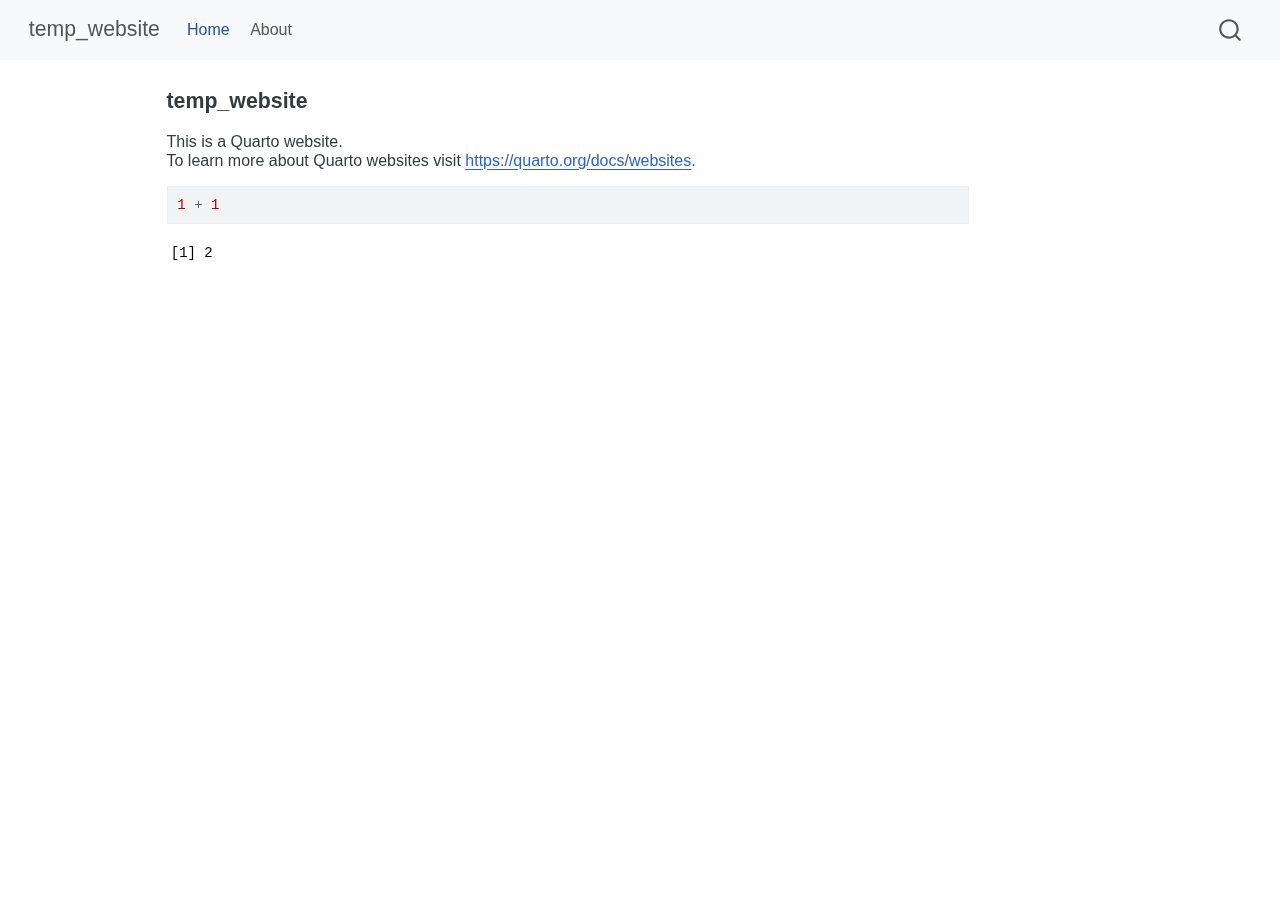
<file: docs/index.html>
<!DOCTYPE html>
<html xmlns="http://www.w3.org/1999/xhtml" lang="en" xml:lang="en"><head>

<meta charset="utf-8">
<meta name="generator" content="quarto-1.6.39">

<meta name="viewport" content="width=device-width, initial-scale=1.0, user-scalable=yes">


<title>temp_website</title>
<style>
code{white-space: pre-wrap;}
span.smallcaps{font-variant: small-caps;}
div.columns{display: flex; gap: min(4vw, 1.5em);}
div.column{flex: auto; overflow-x: auto;}
div.hanging-indent{margin-left: 1.5em; text-indent: -1.5em;}
ul.task-list{list-style: none;}
ul.task-list li input[type="checkbox"] {
  width: 0.8em;
  margin: 0 0.8em 0.2em -1em; /* quarto-specific, see https://github.com/quarto-dev/quarto-cli/issues/4556 */ 
  vertical-align: middle;
}
/* CSS for syntax highlighting */
pre > code.sourceCode { white-space: pre; position: relative; }
pre > code.sourceCode > span { line-height: 1.25; }
pre > code.sourceCode > span:empty { height: 1.2em; }
.sourceCode { overflow: visible; }
code.sourceCode > span { color: inherit; text-decoration: inherit; }
div.sourceCode { margin: 1em 0; }
pre.sourceCode { margin: 0; }
@media screen {
div.sourceCode { overflow: auto; }
}
@media print {
pre > code.sourceCode { white-space: pre-wrap; }
pre > code.sourceCode > span { display: inline-block; text-indent: -5em; padding-left: 5em; }
}
pre.numberSource code
  { counter-reset: source-line 0; }
pre.numberSource code > span
  { position: relative; left: -4em; counter-increment: source-line; }
pre.numberSource code > span > a:first-child::before
  { content: counter(source-line);
    position: relative; left: -1em; text-align: right; vertical-align: baseline;
    border: none; display: inline-block;
    -webkit-touch-callout: none; -webkit-user-select: none;
    -khtml-user-select: none; -moz-user-select: none;
    -ms-user-select: none; user-select: none;
    padding: 0 4px; width: 4em;
  }
pre.numberSource { margin-left: 3em;  padding-left: 4px; }
div.sourceCode
  {   }
@media screen {
pre > code.sourceCode > span > a:first-child::before { text-decoration: underline; }
}
</style>


<script src="site_libs/quarto-nav/quarto-nav.js"></script>
<script src="site_libs/quarto-nav/headroom.min.js"></script>
<script src="site_libs/clipboard/clipboard.min.js"></script>
<script src="site_libs/quarto-search/autocomplete.umd.js"></script>
<script src="site_libs/quarto-search/fuse.min.js"></script>
<script src="site_libs/quarto-search/quarto-search.js"></script>
<meta name="quarto:offset" content="./">
<script src="site_libs/quarto-html/quarto.js"></script>
<script src="site_libs/quarto-html/popper.min.js"></script>
<script src="site_libs/quarto-html/tippy.umd.min.js"></script>
<script src="site_libs/quarto-html/anchor.min.js"></script>
<link href="site_libs/quarto-html/tippy.css" rel="stylesheet">
<link href="site_libs/quarto-html/quarto-syntax-highlighting-e26003cea8cd680ca0c55a263523d882.css" rel="stylesheet" id="quarto-text-highlighting-styles">
<script src="site_libs/bootstrap/bootstrap.min.js"></script>
<link href="site_libs/bootstrap/bootstrap-icons.css" rel="stylesheet">
<link href="site_libs/bootstrap/bootstrap-6bd9cfa162949bde0a231f530c97869d.min.css" rel="stylesheet" append-hash="true" id="quarto-bootstrap" data-mode="light">
<script id="quarto-search-options" type="application/json">{
  "location": "navbar",
  "copy-button": false,
  "collapse-after": 3,
  "panel-placement": "end",
  "type": "overlay",
  "limit": 50,
  "keyboard-shortcut": [
    "f",
    "/",
    "s"
  ],
  "show-item-context": false,
  "language": {
    "search-no-results-text": "No results",
    "search-matching-documents-text": "matching documents",
    "search-copy-link-title": "Copy link to search",
    "search-hide-matches-text": "Hide additional matches",
    "search-more-match-text": "more match in this document",
    "search-more-matches-text": "more matches in this document",
    "search-clear-button-title": "Clear",
    "search-text-placeholder": "",
    "search-detached-cancel-button-title": "Cancel",
    "search-submit-button-title": "Submit",
    "search-label": "Search"
  }
}</script>


<link rel="stylesheet" href="styles.css">
</head>

<body class="nav-fixed">

<div id="quarto-search-results"></div>
  <header id="quarto-header" class="headroom fixed-top">
    <nav class="navbar navbar-expand-lg " data-bs-theme="dark">
      <div class="navbar-container container-fluid">
      <div class="navbar-brand-container mx-auto">
    <a class="navbar-brand" href="./index.html">
    <span class="navbar-title">temp_website</span>
    </a>
  </div>
            <div id="quarto-search" class="" title="Search"></div>
          <button class="navbar-toggler" type="button" data-bs-toggle="collapse" data-bs-target="#navbarCollapse" aria-controls="navbarCollapse" role="menu" aria-expanded="false" aria-label="Toggle navigation" onclick="if (window.quartoToggleHeadroom) { window.quartoToggleHeadroom(); }">
  <span class="navbar-toggler-icon"></span>
</button>
          <div class="collapse navbar-collapse" id="navbarCollapse">
            <ul class="navbar-nav navbar-nav-scroll me-auto">
  <li class="nav-item">
    <a class="nav-link active" href="./index.html" aria-current="page"> 
<span class="menu-text">Home</span></a>
  </li>  
  <li class="nav-item">
    <a class="nav-link" href="./about.html"> 
<span class="menu-text">About</span></a>
  </li>  
</ul>
          </div> <!-- /navcollapse -->
            <div class="quarto-navbar-tools">
</div>
      </div> <!-- /container-fluid -->
    </nav>
</header>
<!-- content -->
<div id="quarto-content" class="quarto-container page-columns page-rows-contents page-layout-article page-navbar">
<!-- sidebar -->
<!-- margin-sidebar -->
    <div id="quarto-margin-sidebar" class="sidebar margin-sidebar zindex-bottom">
        
    </div>
<!-- main -->
<main class="content" id="quarto-document-content">

<header id="title-block-header" class="quarto-title-block default">
<div class="quarto-title">
<h1 class="title">temp_website</h1>
</div>



<div class="quarto-title-meta">

    
  
    
  </div>
  


</header>


<p>This is a Quarto website.</p>
<p>To learn more about Quarto websites visit <a href="https://quarto.org/docs/websites" class="uri">https://quarto.org/docs/websites</a>.</p>
<div class="cell">
<div class="sourceCode cell-code" id="cb1"><pre class="sourceCode r code-with-copy"><code class="sourceCode r"><span id="cb1-1"><a href="#cb1-1" aria-hidden="true" tabindex="-1"></a><span class="dv">1</span> <span class="sc">+</span> <span class="dv">1</span></span></code><button title="Copy to Clipboard" class="code-copy-button"><i class="bi"></i></button></pre></div>
<div class="cell-output cell-output-stdout">
<pre><code>[1] 2</code></pre>
</div>
</div>



</main> <!-- /main -->
<script id="quarto-html-after-body" type="application/javascript">
window.document.addEventListener("DOMContentLoaded", function (event) {
  const toggleBodyColorMode = (bsSheetEl) => {
    const mode = bsSheetEl.getAttribute("data-mode");
    const bodyEl = window.document.querySelector("body");
    if (mode === "dark") {
      bodyEl.classList.add("quarto-dark");
      bodyEl.classList.remove("quarto-light");
    } else {
      bodyEl.classList.add("quarto-light");
      bodyEl.classList.remove("quarto-dark");
    }
  }
  const toggleBodyColorPrimary = () => {
    const bsSheetEl = window.document.querySelector("link#quarto-bootstrap");
    if (bsSheetEl) {
      toggleBodyColorMode(bsSheetEl);
    }
  }
  toggleBodyColorPrimary();  
  const icon = "";
  const anchorJS = new window.AnchorJS();
  anchorJS.options = {
    placement: 'right',
    icon: icon
  };
  anchorJS.add('.anchored');
  const isCodeAnnotation = (el) => {
    for (const clz of el.classList) {
      if (clz.startsWith('code-annotation-')) {                     
        return true;
      }
    }
    return false;
  }
  const onCopySuccess = function(e) {
    // button target
    const button = e.trigger;
    // don't keep focus
    button.blur();
    // flash "checked"
    button.classList.add('code-copy-button-checked');
    var currentTitle = button.getAttribute("title");
    button.setAttribute("title", "Copied!");
    let tooltip;
    if (window.bootstrap) {
      button.setAttribute("data-bs-toggle", "tooltip");
      button.setAttribute("data-bs-placement", "left");
      button.setAttribute("data-bs-title", "Copied!");
      tooltip = new bootstrap.Tooltip(button, 
        { trigger: "manual", 
          customClass: "code-copy-button-tooltip",
          offset: [0, -8]});
      tooltip.show();    
    }
    setTimeout(function() {
      if (tooltip) {
        tooltip.hide();
        button.removeAttribute("data-bs-title");
        button.removeAttribute("data-bs-toggle");
        button.removeAttribute("data-bs-placement");
      }
      button.setAttribute("title", currentTitle);
      button.classList.remove('code-copy-button-checked');
    }, 1000);
    // clear code selection
    e.clearSelection();
  }
  const getTextToCopy = function(trigger) {
      const codeEl = trigger.previousElementSibling.cloneNode(true);
      for (const childEl of codeEl.children) {
        if (isCodeAnnotation(childEl)) {
          childEl.remove();
        }
      }
      return codeEl.innerText;
  }
  const clipboard = new window.ClipboardJS('.code-copy-button:not([data-in-quarto-modal])', {
    text: getTextToCopy
  });
  clipboard.on('success', onCopySuccess);
  if (window.document.getElementById('quarto-embedded-source-code-modal')) {
    const clipboardModal = new window.ClipboardJS('.code-copy-button[data-in-quarto-modal]', {
      text: getTextToCopy,
      container: window.document.getElementById('quarto-embedded-source-code-modal')
    });
    clipboardModal.on('success', onCopySuccess);
  }
    var localhostRegex = new RegExp(/^(?:http|https):\/\/localhost\:?[0-9]*\//);
    var mailtoRegex = new RegExp(/^mailto:/);
      var filterRegex = new RegExp('/' + window.location.host + '/');
    var isInternal = (href) => {
        return filterRegex.test(href) || localhostRegex.test(href) || mailtoRegex.test(href);
    }
    // Inspect non-navigation links and adorn them if external
 	var links = window.document.querySelectorAll('a[href]:not(.nav-link):not(.navbar-brand):not(.toc-action):not(.sidebar-link):not(.sidebar-item-toggle):not(.pagination-link):not(.no-external):not([aria-hidden]):not(.dropdown-item):not(.quarto-navigation-tool):not(.about-link)');
    for (var i=0; i<links.length; i++) {
      const link = links[i];
      if (!isInternal(link.href)) {
        // undo the damage that might have been done by quarto-nav.js in the case of
        // links that we want to consider external
        if (link.dataset.originalHref !== undefined) {
          link.href = link.dataset.originalHref;
        }
      }
    }
  function tippyHover(el, contentFn, onTriggerFn, onUntriggerFn) {
    const config = {
      allowHTML: true,
      maxWidth: 500,
      delay: 100,
      arrow: false,
      appendTo: function(el) {
          return el.parentElement;
      },
      interactive: true,
      interactiveBorder: 10,
      theme: 'quarto',
      placement: 'bottom-start',
    };
    if (contentFn) {
      config.content = contentFn;
    }
    if (onTriggerFn) {
      config.onTrigger = onTriggerFn;
    }
    if (onUntriggerFn) {
      config.onUntrigger = onUntriggerFn;
    }
    window.tippy(el, config); 
  }
  const noterefs = window.document.querySelectorAll('a[role="doc-noteref"]');
  for (var i=0; i<noterefs.length; i++) {
    const ref = noterefs[i];
    tippyHover(ref, function() {
      // use id or data attribute instead here
      let href = ref.getAttribute('data-footnote-href') || ref.getAttribute('href');
      try { href = new URL(href).hash; } catch {}
      const id = href.replace(/^#\/?/, "");
      const note = window.document.getElementById(id);
      if (note) {
        return note.innerHTML;
      } else {
        return "";
      }
    });
  }
  const xrefs = window.document.querySelectorAll('a.quarto-xref');
  const processXRef = (id, note) => {
    // Strip column container classes
    const stripColumnClz = (el) => {
      el.classList.remove("page-full", "page-columns");
      if (el.children) {
        for (const child of el.children) {
          stripColumnClz(child);
        }
      }
    }
    stripColumnClz(note)
    if (id === null || id.startsWith('sec-')) {
      // Special case sections, only their first couple elements
      const container = document.createElement("div");
      if (note.children && note.children.length > 2) {
        container.appendChild(note.children[0].cloneNode(true));
        for (let i = 1; i < note.children.length; i++) {
          const child = note.children[i];
          if (child.tagName === "P" && child.innerText === "") {
            continue;
          } else {
            container.appendChild(child.cloneNode(true));
            break;
          }
        }
        if (window.Quarto?.typesetMath) {
          window.Quarto.typesetMath(container);
        }
        return container.innerHTML
      } else {
        if (window.Quarto?.typesetMath) {
          window.Quarto.typesetMath(note);
        }
        return note.innerHTML;
      }
    } else {
      // Remove any anchor links if they are present
      const anchorLink = note.querySelector('a.anchorjs-link');
      if (anchorLink) {
        anchorLink.remove();
      }
      if (window.Quarto?.typesetMath) {
        window.Quarto.typesetMath(note);
      }
      if (note.classList.contains("callout")) {
        return note.outerHTML;
      } else {
        return note.innerHTML;
      }
    }
  }
  for (var i=0; i<xrefs.length; i++) {
    const xref = xrefs[i];
    tippyHover(xref, undefined, function(instance) {
      instance.disable();
      let url = xref.getAttribute('href');
      let hash = undefined; 
      if (url.startsWith('#')) {
        hash = url;
      } else {
        try { hash = new URL(url).hash; } catch {}
      }
      if (hash) {
        const id = hash.replace(/^#\/?/, "");
        const note = window.document.getElementById(id);
        if (note !== null) {
          try {
            const html = processXRef(id, note.cloneNode(true));
            instance.setContent(html);
          } finally {
            instance.enable();
            instance.show();
          }
        } else {
          // See if we can fetch this
          fetch(url.split('#')[0])
          .then(res => res.text())
          .then(html => {
            const parser = new DOMParser();
            const htmlDoc = parser.parseFromString(html, "text/html");
            const note = htmlDoc.getElementById(id);
            if (note !== null) {
              const html = processXRef(id, note);
              instance.setContent(html);
            } 
          }).finally(() => {
            instance.enable();
            instance.show();
          });
        }
      } else {
        // See if we can fetch a full url (with no hash to target)
        // This is a special case and we should probably do some content thinning / targeting
        fetch(url)
        .then(res => res.text())
        .then(html => {
          const parser = new DOMParser();
          const htmlDoc = parser.parseFromString(html, "text/html");
          const note = htmlDoc.querySelector('main.content');
          if (note !== null) {
            // This should only happen for chapter cross references
            // (since there is no id in the URL)
            // remove the first header
            if (note.children.length > 0 && note.children[0].tagName === "HEADER") {
              note.children[0].remove();
            }
            const html = processXRef(null, note);
            instance.setContent(html);
          } 
        }).finally(() => {
          instance.enable();
          instance.show();
        });
      }
    }, function(instance) {
    });
  }
      let selectedAnnoteEl;
      const selectorForAnnotation = ( cell, annotation) => {
        let cellAttr = 'data-code-cell="' + cell + '"';
        let lineAttr = 'data-code-annotation="' +  annotation + '"';
        const selector = 'span[' + cellAttr + '][' + lineAttr + ']';
        return selector;
      }
      const selectCodeLines = (annoteEl) => {
        const doc = window.document;
        const targetCell = annoteEl.getAttribute("data-target-cell");
        const targetAnnotation = annoteEl.getAttribute("data-target-annotation");
        const annoteSpan = window.document.querySelector(selectorForAnnotation(targetCell, targetAnnotation));
        const lines = annoteSpan.getAttribute("data-code-lines").split(",");
        const lineIds = lines.map((line) => {
          return targetCell + "-" + line;
        })
        let top = null;
        let height = null;
        let parent = null;
        if (lineIds.length > 0) {
            //compute the position of the single el (top and bottom and make a div)
            const el = window.document.getElementById(lineIds[0]);
            top = el.offsetTop;
            height = el.offsetHeight;
            parent = el.parentElement.parentElement;
          if (lineIds.length > 1) {
            const lastEl = window.document.getElementById(lineIds[lineIds.length - 1]);
            const bottom = lastEl.offsetTop + lastEl.offsetHeight;
            height = bottom - top;
          }
          if (top !== null && height !== null && parent !== null) {
            // cook up a div (if necessary) and position it 
            let div = window.document.getElementById("code-annotation-line-highlight");
            if (div === null) {
              div = window.document.createElement("div");
              div.setAttribute("id", "code-annotation-line-highlight");
              div.style.position = 'absolute';
              parent.appendChild(div);
            }
            div.style.top = top - 2 + "px";
            div.style.height = height + 4 + "px";
            div.style.left = 0;
            let gutterDiv = window.document.getElementById("code-annotation-line-highlight-gutter");
            if (gutterDiv === null) {
              gutterDiv = window.document.createElement("div");
              gutterDiv.setAttribute("id", "code-annotation-line-highlight-gutter");
              gutterDiv.style.position = 'absolute';
              const codeCell = window.document.getElementById(targetCell);
              const gutter = codeCell.querySelector('.code-annotation-gutter');
              gutter.appendChild(gutterDiv);
            }
            gutterDiv.style.top = top - 2 + "px";
            gutterDiv.style.height = height + 4 + "px";
          }
          selectedAnnoteEl = annoteEl;
        }
      };
      const unselectCodeLines = () => {
        const elementsIds = ["code-annotation-line-highlight", "code-annotation-line-highlight-gutter"];
        elementsIds.forEach((elId) => {
          const div = window.document.getElementById(elId);
          if (div) {
            div.remove();
          }
        });
        selectedAnnoteEl = undefined;
      };
        // Handle positioning of the toggle
    window.addEventListener(
      "resize",
      throttle(() => {
        elRect = undefined;
        if (selectedAnnoteEl) {
          selectCodeLines(selectedAnnoteEl);
        }
      }, 10)
    );
    function throttle(fn, ms) {
    let throttle = false;
    let timer;
      return (...args) => {
        if(!throttle) { // first call gets through
            fn.apply(this, args);
            throttle = true;
        } else { // all the others get throttled
            if(timer) clearTimeout(timer); // cancel #2
            timer = setTimeout(() => {
              fn.apply(this, args);
              timer = throttle = false;
            }, ms);
        }
      };
    }
      // Attach click handler to the DT
      const annoteDls = window.document.querySelectorAll('dt[data-target-cell]');
      for (const annoteDlNode of annoteDls) {
        annoteDlNode.addEventListener('click', (event) => {
          const clickedEl = event.target;
          if (clickedEl !== selectedAnnoteEl) {
            unselectCodeLines();
            const activeEl = window.document.querySelector('dt[data-target-cell].code-annotation-active');
            if (activeEl) {
              activeEl.classList.remove('code-annotation-active');
            }
            selectCodeLines(clickedEl);
            clickedEl.classList.add('code-annotation-active');
          } else {
            // Unselect the line
            unselectCodeLines();
            clickedEl.classList.remove('code-annotation-active');
          }
        });
      }
  const findCites = (el) => {
    const parentEl = el.parentElement;
    if (parentEl) {
      const cites = parentEl.dataset.cites;
      if (cites) {
        return {
          el,
          cites: cites.split(' ')
        };
      } else {
        return findCites(el.parentElement)
      }
    } else {
      return undefined;
    }
  };
  var bibliorefs = window.document.querySelectorAll('a[role="doc-biblioref"]');
  for (var i=0; i<bibliorefs.length; i++) {
    const ref = bibliorefs[i];
    const citeInfo = findCites(ref);
    if (citeInfo) {
      tippyHover(citeInfo.el, function() {
        var popup = window.document.createElement('div');
        citeInfo.cites.forEach(function(cite) {
          var citeDiv = window.document.createElement('div');
          citeDiv.classList.add('hanging-indent');
          citeDiv.classList.add('csl-entry');
          var biblioDiv = window.document.getElementById('ref-' + cite);
          if (biblioDiv) {
            citeDiv.innerHTML = biblioDiv.innerHTML;
          }
          popup.appendChild(citeDiv);
        });
        return popup.innerHTML;
      });
    }
  }
});
</script>
</div> <!-- /content -->




</body></html>
</file>
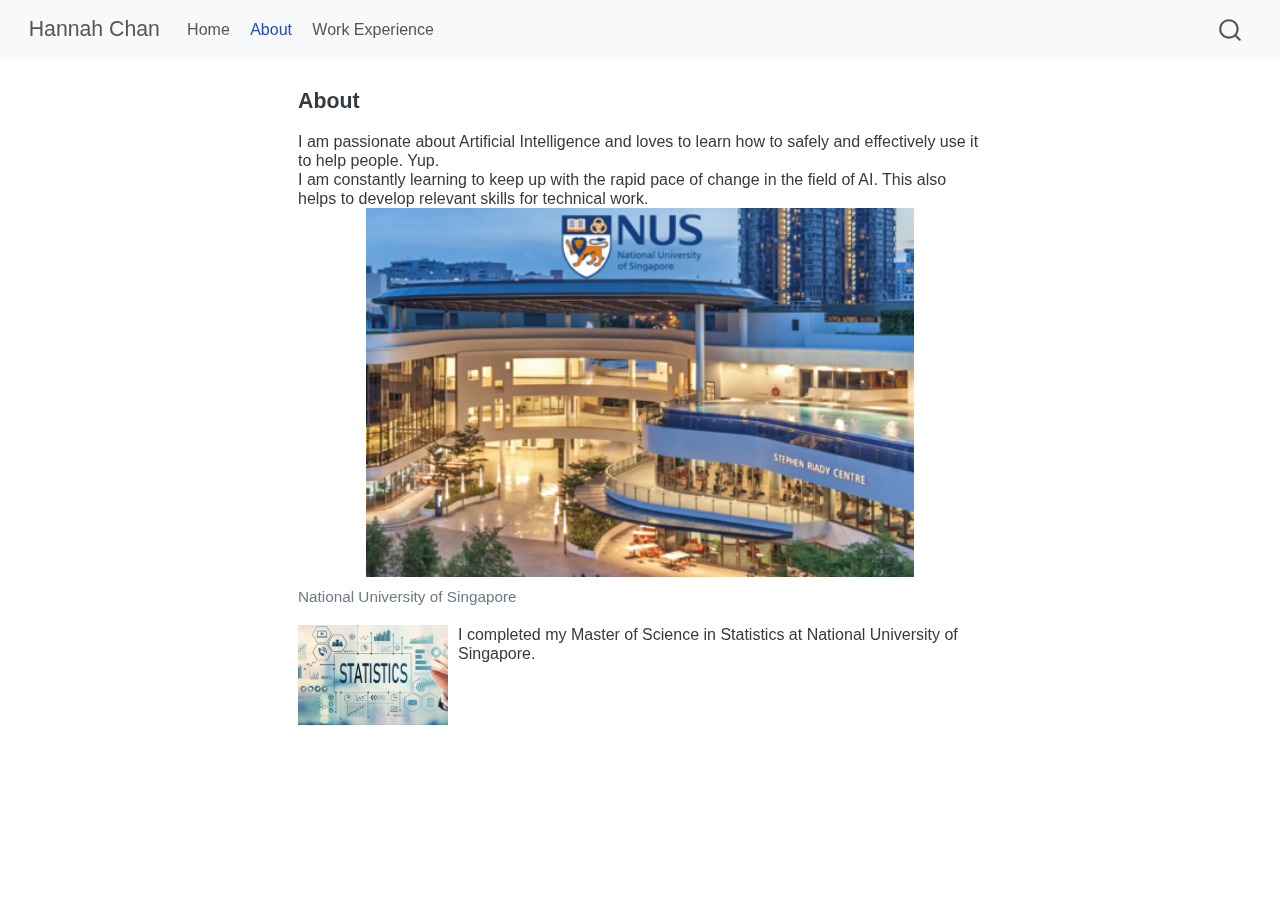
<file: docs/about.html>
<!DOCTYPE html>
<html xmlns="http://www.w3.org/1999/xhtml" lang="en" xml:lang="en"><head>

<meta charset="utf-8">
<meta name="generator" content="quarto-1.6.39">

<meta name="viewport" content="width=device-width, initial-scale=1.0, user-scalable=yes">


<title>About – Hannah Chan</title>
<style>
code{white-space: pre-wrap;}
span.smallcaps{font-variant: small-caps;}
div.columns{display: flex; gap: min(4vw, 1.5em);}
div.column{flex: auto; overflow-x: auto;}
div.hanging-indent{margin-left: 1.5em; text-indent: -1.5em;}
ul.task-list{list-style: none;}
ul.task-list li input[type="checkbox"] {
  width: 0.8em;
  margin: 0 0.8em 0.2em -1em; /* quarto-specific, see https://github.com/quarto-dev/quarto-cli/issues/4556 */ 
  vertical-align: middle;
}
</style>


<script src="site_libs/quarto-nav/quarto-nav.js"></script>
<script src="site_libs/quarto-nav/headroom.min.js"></script>
<script src="site_libs/clipboard/clipboard.min.js"></script>
<script src="site_libs/quarto-search/autocomplete.umd.js"></script>
<script src="site_libs/quarto-search/fuse.min.js"></script>
<script src="site_libs/quarto-search/quarto-search.js"></script>
<meta name="quarto:offset" content="./">
<link href="./favicon.png" rel="icon" type="image/png">
<script src="site_libs/quarto-html/quarto.js"></script>
<script src="site_libs/quarto-html/popper.min.js"></script>
<script src="site_libs/quarto-html/tippy.umd.min.js"></script>
<script src="site_libs/quarto-html/anchor.min.js"></script>
<link href="site_libs/quarto-html/tippy.css" rel="stylesheet">
<link href="site_libs/quarto-html/quarto-syntax-highlighting-e26003cea8cd680ca0c55a263523d882.css" rel="stylesheet" id="quarto-text-highlighting-styles">
<script src="site_libs/bootstrap/bootstrap.min.js"></script>
<link href="site_libs/bootstrap/bootstrap-icons.css" rel="stylesheet">
<link href="site_libs/bootstrap/bootstrap-6bd9cfa162949bde0a231f530c97869d.min.css" rel="stylesheet" append-hash="true" id="quarto-bootstrap" data-mode="light">
<script id="quarto-search-options" type="application/json">{
  "location": "navbar",
  "copy-button": false,
  "collapse-after": 3,
  "panel-placement": "end",
  "type": "overlay",
  "limit": 50,
  "keyboard-shortcut": [
    "f",
    "/",
    "s"
  ],
  "show-item-context": false,
  "language": {
    "search-no-results-text": "No results",
    "search-matching-documents-text": "matching documents",
    "search-copy-link-title": "Copy link to search",
    "search-hide-matches-text": "Hide additional matches",
    "search-more-match-text": "more match in this document",
    "search-more-matches-text": "more matches in this document",
    "search-clear-button-title": "Clear",
    "search-text-placeholder": "",
    "search-detached-cancel-button-title": "Cancel",
    "search-submit-button-title": "Submit",
    "search-label": "Search"
  }
}</script>


<link rel="stylesheet" href="styles.css">
</head>

<body class="floating nav-fixed">

<div id="quarto-search-results"></div>
  <header id="quarto-header" class="headroom fixed-top">
    <nav class="navbar navbar-expand-lg " data-bs-theme="dark">
      <div class="navbar-container container-fluid">
      <div class="navbar-brand-container mx-auto">
    <a class="navbar-brand" href="./index.html">
    <span class="navbar-title">Hannah Chan</span>
    </a>
  </div>
            <div id="quarto-search" class="" title="Search"></div>
          <button class="navbar-toggler" type="button" data-bs-toggle="collapse" data-bs-target="#navbarCollapse" aria-controls="navbarCollapse" role="menu" aria-expanded="false" aria-label="Toggle navigation" onclick="if (window.quartoToggleHeadroom) { window.quartoToggleHeadroom(); }">
  <span class="navbar-toggler-icon"></span>
</button>
          <div class="collapse navbar-collapse" id="navbarCollapse">
            <ul class="navbar-nav navbar-nav-scroll me-auto">
  <li class="nav-item">
    <a class="nav-link" href="./index.html"> 
<span class="menu-text">Home</span></a>
  </li>  
  <li class="nav-item">
    <a class="nav-link active" href="./about.html" aria-current="page"> 
<span class="menu-text">About</span></a>
  </li>  
  <li class="nav-item">
    <a class="nav-link" href="./work.html"> 
<span class="menu-text">Work Experience</span></a>
  </li>  
</ul>
          </div> <!-- /navcollapse -->
            <div class="quarto-navbar-tools">
</div>
      </div> <!-- /container-fluid -->
    </nav>
</header>
<!-- content -->
<div id="quarto-content" class="quarto-container page-columns page-rows-contents page-layout-article page-navbar">
<!-- sidebar -->
  <nav id="quarto-sidebar" class="sidebar collapse collapse-horizontal quarto-sidebar-collapse-item sidebar-navigation floating overflow-auto">
    
</nav>
<div id="quarto-sidebar-glass" class="quarto-sidebar-collapse-item" data-bs-toggle="collapse" data-bs-target=".quarto-sidebar-collapse-item"></div>
<!-- margin-sidebar -->
    <div id="quarto-margin-sidebar" class="sidebar margin-sidebar zindex-bottom">
    </div>
<!-- main -->
<main class="content" id="quarto-document-content">

<header id="title-block-header" class="quarto-title-block default">
<div class="quarto-title">
<h1 class="title">About</h1>
</div>



<div class="quarto-title-meta">

    
  
    
  </div>
  


</header>


<p>I am passionate about Artificial Intelligence and loves to learn how to safely and effectively use it to help people. Yup.</p>
<p>I am constantly learning to keep up with the rapid pace of change in the field of AI. This also helps to develop relevant skills for technical work.</p>
<div class="quarto-figure quarto-figure-center">
<figure class="figure">
<p><img src="./images/nus_pic.png" class="img-fluid figure-img" style="width:80.0%"></p>
<figcaption>National University of Singapore</figcaption>
</figure>
</div>
<div style="float:left; position: relative; top: 0px">
<p><img src="./images/statistics_img.png" style="margin-right: 10px; align: left" height="100"></p>
</div>
<p>I completed my Master of Science in Statistics at National University of Singapore.</p>



</main> <!-- /main -->
<script id="quarto-html-after-body" type="application/javascript">
window.document.addEventListener("DOMContentLoaded", function (event) {
  const toggleBodyColorMode = (bsSheetEl) => {
    const mode = bsSheetEl.getAttribute("data-mode");
    const bodyEl = window.document.querySelector("body");
    if (mode === "dark") {
      bodyEl.classList.add("quarto-dark");
      bodyEl.classList.remove("quarto-light");
    } else {
      bodyEl.classList.add("quarto-light");
      bodyEl.classList.remove("quarto-dark");
    }
  }
  const toggleBodyColorPrimary = () => {
    const bsSheetEl = window.document.querySelector("link#quarto-bootstrap");
    if (bsSheetEl) {
      toggleBodyColorMode(bsSheetEl);
    }
  }
  toggleBodyColorPrimary();  
  const icon = "";
  const anchorJS = new window.AnchorJS();
  anchorJS.options = {
    placement: 'right',
    icon: icon
  };
  anchorJS.add('.anchored');
  const isCodeAnnotation = (el) => {
    for (const clz of el.classList) {
      if (clz.startsWith('code-annotation-')) {                     
        return true;
      }
    }
    return false;
  }
  const onCopySuccess = function(e) {
    // button target
    const button = e.trigger;
    // don't keep focus
    button.blur();
    // flash "checked"
    button.classList.add('code-copy-button-checked');
    var currentTitle = button.getAttribute("title");
    button.setAttribute("title", "Copied!");
    let tooltip;
    if (window.bootstrap) {
      button.setAttribute("data-bs-toggle", "tooltip");
      button.setAttribute("data-bs-placement", "left");
      button.setAttribute("data-bs-title", "Copied!");
      tooltip = new bootstrap.Tooltip(button, 
        { trigger: "manual", 
          customClass: "code-copy-button-tooltip",
          offset: [0, -8]});
      tooltip.show();    
    }
    setTimeout(function() {
      if (tooltip) {
        tooltip.hide();
        button.removeAttribute("data-bs-title");
        button.removeAttribute("data-bs-toggle");
        button.removeAttribute("data-bs-placement");
      }
      button.setAttribute("title", currentTitle);
      button.classList.remove('code-copy-button-checked');
    }, 1000);
    // clear code selection
    e.clearSelection();
  }
  const getTextToCopy = function(trigger) {
      const codeEl = trigger.previousElementSibling.cloneNode(true);
      for (const childEl of codeEl.children) {
        if (isCodeAnnotation(childEl)) {
          childEl.remove();
        }
      }
      return codeEl.innerText;
  }
  const clipboard = new window.ClipboardJS('.code-copy-button:not([data-in-quarto-modal])', {
    text: getTextToCopy
  });
  clipboard.on('success', onCopySuccess);
  if (window.document.getElementById('quarto-embedded-source-code-modal')) {
    const clipboardModal = new window.ClipboardJS('.code-copy-button[data-in-quarto-modal]', {
      text: getTextToCopy,
      container: window.document.getElementById('quarto-embedded-source-code-modal')
    });
    clipboardModal.on('success', onCopySuccess);
  }
    var localhostRegex = new RegExp(/^(?:http|https):\/\/localhost\:?[0-9]*\//);
    var mailtoRegex = new RegExp(/^mailto:/);
      var filterRegex = new RegExp('/' + window.location.host + '/');
    var isInternal = (href) => {
        return filterRegex.test(href) || localhostRegex.test(href) || mailtoRegex.test(href);
    }
    // Inspect non-navigation links and adorn them if external
 	var links = window.document.querySelectorAll('a[href]:not(.nav-link):not(.navbar-brand):not(.toc-action):not(.sidebar-link):not(.sidebar-item-toggle):not(.pagination-link):not(.no-external):not([aria-hidden]):not(.dropdown-item):not(.quarto-navigation-tool):not(.about-link)');
    for (var i=0; i<links.length; i++) {
      const link = links[i];
      if (!isInternal(link.href)) {
        // undo the damage that might have been done by quarto-nav.js in the case of
        // links that we want to consider external
        if (link.dataset.originalHref !== undefined) {
          link.href = link.dataset.originalHref;
        }
      }
    }
  function tippyHover(el, contentFn, onTriggerFn, onUntriggerFn) {
    const config = {
      allowHTML: true,
      maxWidth: 500,
      delay: 100,
      arrow: false,
      appendTo: function(el) {
          return el.parentElement;
      },
      interactive: true,
      interactiveBorder: 10,
      theme: 'quarto',
      placement: 'bottom-start',
    };
    if (contentFn) {
      config.content = contentFn;
    }
    if (onTriggerFn) {
      config.onTrigger = onTriggerFn;
    }
    if (onUntriggerFn) {
      config.onUntrigger = onUntriggerFn;
    }
    window.tippy(el, config); 
  }
  const noterefs = window.document.querySelectorAll('a[role="doc-noteref"]');
  for (var i=0; i<noterefs.length; i++) {
    const ref = noterefs[i];
    tippyHover(ref, function() {
      // use id or data attribute instead here
      let href = ref.getAttribute('data-footnote-href') || ref.getAttribute('href');
      try { href = new URL(href).hash; } catch {}
      const id = href.replace(/^#\/?/, "");
      const note = window.document.getElementById(id);
      if (note) {
        return note.innerHTML;
      } else {
        return "";
      }
    });
  }
  const xrefs = window.document.querySelectorAll('a.quarto-xref');
  const processXRef = (id, note) => {
    // Strip column container classes
    const stripColumnClz = (el) => {
      el.classList.remove("page-full", "page-columns");
      if (el.children) {
        for (const child of el.children) {
          stripColumnClz(child);
        }
      }
    }
    stripColumnClz(note)
    if (id === null || id.startsWith('sec-')) {
      // Special case sections, only their first couple elements
      const container = document.createElement("div");
      if (note.children && note.children.length > 2) {
        container.appendChild(note.children[0].cloneNode(true));
        for (let i = 1; i < note.children.length; i++) {
          const child = note.children[i];
          if (child.tagName === "P" && child.innerText === "") {
            continue;
          } else {
            container.appendChild(child.cloneNode(true));
            break;
          }
        }
        if (window.Quarto?.typesetMath) {
          window.Quarto.typesetMath(container);
        }
        return container.innerHTML
      } else {
        if (window.Quarto?.typesetMath) {
          window.Quarto.typesetMath(note);
        }
        return note.innerHTML;
      }
    } else {
      // Remove any anchor links if they are present
      const anchorLink = note.querySelector('a.anchorjs-link');
      if (anchorLink) {
        anchorLink.remove();
      }
      if (window.Quarto?.typesetMath) {
        window.Quarto.typesetMath(note);
      }
      if (note.classList.contains("callout")) {
        return note.outerHTML;
      } else {
        return note.innerHTML;
      }
    }
  }
  for (var i=0; i<xrefs.length; i++) {
    const xref = xrefs[i];
    tippyHover(xref, undefined, function(instance) {
      instance.disable();
      let url = xref.getAttribute('href');
      let hash = undefined; 
      if (url.startsWith('#')) {
        hash = url;
      } else {
        try { hash = new URL(url).hash; } catch {}
      }
      if (hash) {
        const id = hash.replace(/^#\/?/, "");
        const note = window.document.getElementById(id);
        if (note !== null) {
          try {
            const html = processXRef(id, note.cloneNode(true));
            instance.setContent(html);
          } finally {
            instance.enable();
            instance.show();
          }
        } else {
          // See if we can fetch this
          fetch(url.split('#')[0])
          .then(res => res.text())
          .then(html => {
            const parser = new DOMParser();
            const htmlDoc = parser.parseFromString(html, "text/html");
            const note = htmlDoc.getElementById(id);
            if (note !== null) {
              const html = processXRef(id, note);
              instance.setContent(html);
            } 
          }).finally(() => {
            instance.enable();
            instance.show();
          });
        }
      } else {
        // See if we can fetch a full url (with no hash to target)
        // This is a special case and we should probably do some content thinning / targeting
        fetch(url)
        .then(res => res.text())
        .then(html => {
          const parser = new DOMParser();
          const htmlDoc = parser.parseFromString(html, "text/html");
          const note = htmlDoc.querySelector('main.content');
          if (note !== null) {
            // This should only happen for chapter cross references
            // (since there is no id in the URL)
            // remove the first header
            if (note.children.length > 0 && note.children[0].tagName === "HEADER") {
              note.children[0].remove();
            }
            const html = processXRef(null, note);
            instance.setContent(html);
          } 
        }).finally(() => {
          instance.enable();
          instance.show();
        });
      }
    }, function(instance) {
    });
  }
      let selectedAnnoteEl;
      const selectorForAnnotation = ( cell, annotation) => {
        let cellAttr = 'data-code-cell="' + cell + '"';
        let lineAttr = 'data-code-annotation="' +  annotation + '"';
        const selector = 'span[' + cellAttr + '][' + lineAttr + ']';
        return selector;
      }
      const selectCodeLines = (annoteEl) => {
        const doc = window.document;
        const targetCell = annoteEl.getAttribute("data-target-cell");
        const targetAnnotation = annoteEl.getAttribute("data-target-annotation");
        const annoteSpan = window.document.querySelector(selectorForAnnotation(targetCell, targetAnnotation));
        const lines = annoteSpan.getAttribute("data-code-lines").split(",");
        const lineIds = lines.map((line) => {
          return targetCell + "-" + line;
        })
        let top = null;
        let height = null;
        let parent = null;
        if (lineIds.length > 0) {
            //compute the position of the single el (top and bottom and make a div)
            const el = window.document.getElementById(lineIds[0]);
            top = el.offsetTop;
            height = el.offsetHeight;
            parent = el.parentElement.parentElement;
          if (lineIds.length > 1) {
            const lastEl = window.document.getElementById(lineIds[lineIds.length - 1]);
            const bottom = lastEl.offsetTop + lastEl.offsetHeight;
            height = bottom - top;
          }
          if (top !== null && height !== null && parent !== null) {
            // cook up a div (if necessary) and position it 
            let div = window.document.getElementById("code-annotation-line-highlight");
            if (div === null) {
              div = window.document.createElement("div");
              div.setAttribute("id", "code-annotation-line-highlight");
              div.style.position = 'absolute';
              parent.appendChild(div);
            }
            div.style.top = top - 2 + "px";
            div.style.height = height + 4 + "px";
            div.style.left = 0;
            let gutterDiv = window.document.getElementById("code-annotation-line-highlight-gutter");
            if (gutterDiv === null) {
              gutterDiv = window.document.createElement("div");
              gutterDiv.setAttribute("id", "code-annotation-line-highlight-gutter");
              gutterDiv.style.position = 'absolute';
              const codeCell = window.document.getElementById(targetCell);
              const gutter = codeCell.querySelector('.code-annotation-gutter');
              gutter.appendChild(gutterDiv);
            }
            gutterDiv.style.top = top - 2 + "px";
            gutterDiv.style.height = height + 4 + "px";
          }
          selectedAnnoteEl = annoteEl;
        }
      };
      const unselectCodeLines = () => {
        const elementsIds = ["code-annotation-line-highlight", "code-annotation-line-highlight-gutter"];
        elementsIds.forEach((elId) => {
          const div = window.document.getElementById(elId);
          if (div) {
            div.remove();
          }
        });
        selectedAnnoteEl = undefined;
      };
        // Handle positioning of the toggle
    window.addEventListener(
      "resize",
      throttle(() => {
        elRect = undefined;
        if (selectedAnnoteEl) {
          selectCodeLines(selectedAnnoteEl);
        }
      }, 10)
    );
    function throttle(fn, ms) {
    let throttle = false;
    let timer;
      return (...args) => {
        if(!throttle) { // first call gets through
            fn.apply(this, args);
            throttle = true;
        } else { // all the others get throttled
            if(timer) clearTimeout(timer); // cancel #2
            timer = setTimeout(() => {
              fn.apply(this, args);
              timer = throttle = false;
            }, ms);
        }
      };
    }
      // Attach click handler to the DT
      const annoteDls = window.document.querySelectorAll('dt[data-target-cell]');
      for (const annoteDlNode of annoteDls) {
        annoteDlNode.addEventListener('click', (event) => {
          const clickedEl = event.target;
          if (clickedEl !== selectedAnnoteEl) {
            unselectCodeLines();
            const activeEl = window.document.querySelector('dt[data-target-cell].code-annotation-active');
            if (activeEl) {
              activeEl.classList.remove('code-annotation-active');
            }
            selectCodeLines(clickedEl);
            clickedEl.classList.add('code-annotation-active');
          } else {
            // Unselect the line
            unselectCodeLines();
            clickedEl.classList.remove('code-annotation-active');
          }
        });
      }
  const findCites = (el) => {
    const parentEl = el.parentElement;
    if (parentEl) {
      const cites = parentEl.dataset.cites;
      if (cites) {
        return {
          el,
          cites: cites.split(' ')
        };
      } else {
        return findCites(el.parentElement)
      }
    } else {
      return undefined;
    }
  };
  var bibliorefs = window.document.querySelectorAll('a[role="doc-biblioref"]');
  for (var i=0; i<bibliorefs.length; i++) {
    const ref = bibliorefs[i];
    const citeInfo = findCites(ref);
    if (citeInfo) {
      tippyHover(citeInfo.el, function() {
        var popup = window.document.createElement('div');
        citeInfo.cites.forEach(function(cite) {
          var citeDiv = window.document.createElement('div');
          citeDiv.classList.add('hanging-indent');
          citeDiv.classList.add('csl-entry');
          var biblioDiv = window.document.getElementById('ref-' + cite);
          if (biblioDiv) {
            citeDiv.innerHTML = biblioDiv.innerHTML;
          }
          popup.appendChild(citeDiv);
        });
        return popup.innerHTML;
      });
    }
  }
});
</script>
</div> <!-- /content -->




</body></html>
</file>
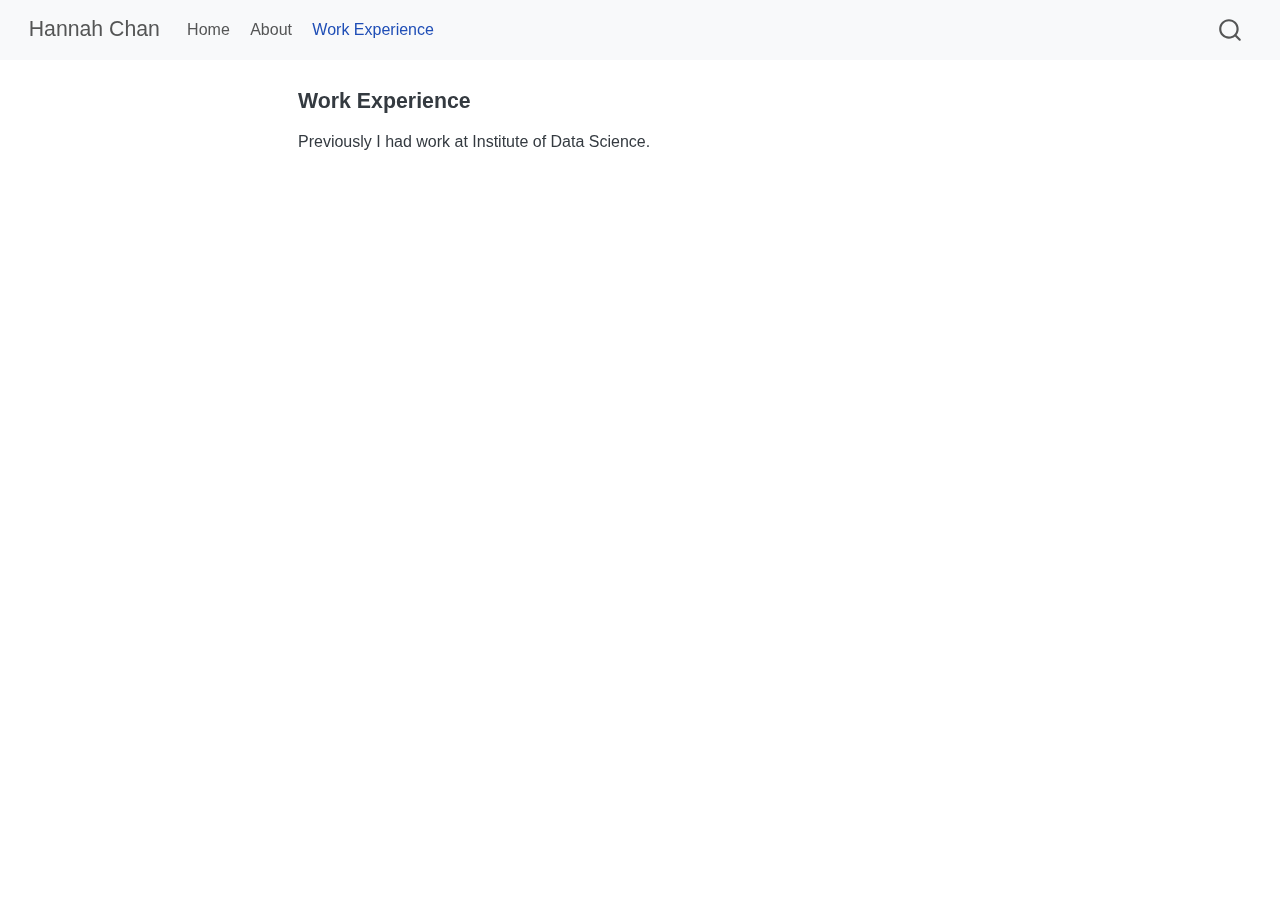
<file: docs/work.html>
<!DOCTYPE html>
<html xmlns="http://www.w3.org/1999/xhtml" lang="en" xml:lang="en"><head>

<meta charset="utf-8">
<meta name="generator" content="quarto-1.6.39">

<meta name="viewport" content="width=device-width, initial-scale=1.0, user-scalable=yes">


<title>Work Experience – Hannah Chan</title>
<style>
code{white-space: pre-wrap;}
span.smallcaps{font-variant: small-caps;}
div.columns{display: flex; gap: min(4vw, 1.5em);}
div.column{flex: auto; overflow-x: auto;}
div.hanging-indent{margin-left: 1.5em; text-indent: -1.5em;}
ul.task-list{list-style: none;}
ul.task-list li input[type="checkbox"] {
  width: 0.8em;
  margin: 0 0.8em 0.2em -1em; /* quarto-specific, see https://github.com/quarto-dev/quarto-cli/issues/4556 */ 
  vertical-align: middle;
}
</style>


<script src="site_libs/quarto-nav/quarto-nav.js"></script>
<script src="site_libs/quarto-nav/headroom.min.js"></script>
<script src="site_libs/clipboard/clipboard.min.js"></script>
<script src="site_libs/quarto-search/autocomplete.umd.js"></script>
<script src="site_libs/quarto-search/fuse.min.js"></script>
<script src="site_libs/quarto-search/quarto-search.js"></script>
<meta name="quarto:offset" content="./">
<link href="./favicon.png" rel="icon" type="image/png">
<script src="site_libs/quarto-html/quarto.js"></script>
<script src="site_libs/quarto-html/popper.min.js"></script>
<script src="site_libs/quarto-html/tippy.umd.min.js"></script>
<script src="site_libs/quarto-html/anchor.min.js"></script>
<link href="site_libs/quarto-html/tippy.css" rel="stylesheet">
<link href="site_libs/quarto-html/quarto-syntax-highlighting-e26003cea8cd680ca0c55a263523d882.css" rel="stylesheet" id="quarto-text-highlighting-styles">
<script src="site_libs/bootstrap/bootstrap.min.js"></script>
<link href="site_libs/bootstrap/bootstrap-icons.css" rel="stylesheet">
<link href="site_libs/bootstrap/bootstrap-6bd9cfa162949bde0a231f530c97869d.min.css" rel="stylesheet" append-hash="true" id="quarto-bootstrap" data-mode="light">
<script id="quarto-search-options" type="application/json">{
  "location": "navbar",
  "copy-button": false,
  "collapse-after": 3,
  "panel-placement": "end",
  "type": "overlay",
  "limit": 50,
  "keyboard-shortcut": [
    "f",
    "/",
    "s"
  ],
  "show-item-context": false,
  "language": {
    "search-no-results-text": "No results",
    "search-matching-documents-text": "matching documents",
    "search-copy-link-title": "Copy link to search",
    "search-hide-matches-text": "Hide additional matches",
    "search-more-match-text": "more match in this document",
    "search-more-matches-text": "more matches in this document",
    "search-clear-button-title": "Clear",
    "search-text-placeholder": "",
    "search-detached-cancel-button-title": "Cancel",
    "search-submit-button-title": "Submit",
    "search-label": "Search"
  }
}</script>


<link rel="stylesheet" href="styles.css">
</head>

<body class="floating nav-fixed">

<div id="quarto-search-results"></div>
  <header id="quarto-header" class="headroom fixed-top">
    <nav class="navbar navbar-expand-lg " data-bs-theme="dark">
      <div class="navbar-container container-fluid">
      <div class="navbar-brand-container mx-auto">
    <a class="navbar-brand" href="./index.html">
    <span class="navbar-title">Hannah Chan</span>
    </a>
  </div>
            <div id="quarto-search" class="" title="Search"></div>
          <button class="navbar-toggler" type="button" data-bs-toggle="collapse" data-bs-target="#navbarCollapse" aria-controls="navbarCollapse" role="menu" aria-expanded="false" aria-label="Toggle navigation" onclick="if (window.quartoToggleHeadroom) { window.quartoToggleHeadroom(); }">
  <span class="navbar-toggler-icon"></span>
</button>
          <div class="collapse navbar-collapse" id="navbarCollapse">
            <ul class="navbar-nav navbar-nav-scroll me-auto">
  <li class="nav-item">
    <a class="nav-link" href="./index.html"> 
<span class="menu-text">Home</span></a>
  </li>  
  <li class="nav-item">
    <a class="nav-link" href="./about.html"> 
<span class="menu-text">About</span></a>
  </li>  
  <li class="nav-item">
    <a class="nav-link active" href="./work.html" aria-current="page"> 
<span class="menu-text">Work Experience</span></a>
  </li>  
</ul>
          </div> <!-- /navcollapse -->
            <div class="quarto-navbar-tools">
</div>
      </div> <!-- /container-fluid -->
    </nav>
</header>
<!-- content -->
<div id="quarto-content" class="quarto-container page-columns page-rows-contents page-layout-article page-navbar">
<!-- sidebar -->
  <nav id="quarto-sidebar" class="sidebar collapse collapse-horizontal quarto-sidebar-collapse-item sidebar-navigation floating overflow-auto">
    
</nav>
<div id="quarto-sidebar-glass" class="quarto-sidebar-collapse-item" data-bs-toggle="collapse" data-bs-target=".quarto-sidebar-collapse-item"></div>
<!-- margin-sidebar -->
    <div id="quarto-margin-sidebar" class="sidebar margin-sidebar zindex-bottom">
    </div>
<!-- main -->
<main class="content" id="quarto-document-content">

<header id="title-block-header" class="quarto-title-block default">
<div class="quarto-title">
<h1 class="title">Work Experience</h1>
</div>



<div class="quarto-title-meta">

    
  
    
  </div>
  


</header>


<p>Previously I had work at Institute of Data Science.</p>
<div class="quarto-video"><iframe data-external="1" src="https://www.youtube.com/embed/L21ziOPrv-E" width="600" height="400" title="" frameborder="0" allow="accelerometer; autoplay; clipboard-write; encrypted-media; gyroscope; picture-in-picture" allowfullscreen=""></iframe></div>



</main> <!-- /main -->
<script id="quarto-html-after-body" type="application/javascript">
window.document.addEventListener("DOMContentLoaded", function (event) {
  const toggleBodyColorMode = (bsSheetEl) => {
    const mode = bsSheetEl.getAttribute("data-mode");
    const bodyEl = window.document.querySelector("body");
    if (mode === "dark") {
      bodyEl.classList.add("quarto-dark");
      bodyEl.classList.remove("quarto-light");
    } else {
      bodyEl.classList.add("quarto-light");
      bodyEl.classList.remove("quarto-dark");
    }
  }
  const toggleBodyColorPrimary = () => {
    const bsSheetEl = window.document.querySelector("link#quarto-bootstrap");
    if (bsSheetEl) {
      toggleBodyColorMode(bsSheetEl);
    }
  }
  toggleBodyColorPrimary();  
  const icon = "";
  const anchorJS = new window.AnchorJS();
  anchorJS.options = {
    placement: 'right',
    icon: icon
  };
  anchorJS.add('.anchored');
  const isCodeAnnotation = (el) => {
    for (const clz of el.classList) {
      if (clz.startsWith('code-annotation-')) {                     
        return true;
      }
    }
    return false;
  }
  const onCopySuccess = function(e) {
    // button target
    const button = e.trigger;
    // don't keep focus
    button.blur();
    // flash "checked"
    button.classList.add('code-copy-button-checked');
    var currentTitle = button.getAttribute("title");
    button.setAttribute("title", "Copied!");
    let tooltip;
    if (window.bootstrap) {
      button.setAttribute("data-bs-toggle", "tooltip");
      button.setAttribute("data-bs-placement", "left");
      button.setAttribute("data-bs-title", "Copied!");
      tooltip = new bootstrap.Tooltip(button, 
        { trigger: "manual", 
          customClass: "code-copy-button-tooltip",
          offset: [0, -8]});
      tooltip.show();    
    }
    setTimeout(function() {
      if (tooltip) {
        tooltip.hide();
        button.removeAttribute("data-bs-title");
        button.removeAttribute("data-bs-toggle");
        button.removeAttribute("data-bs-placement");
      }
      button.setAttribute("title", currentTitle);
      button.classList.remove('code-copy-button-checked');
    }, 1000);
    // clear code selection
    e.clearSelection();
  }
  const getTextToCopy = function(trigger) {
      const codeEl = trigger.previousElementSibling.cloneNode(true);
      for (const childEl of codeEl.children) {
        if (isCodeAnnotation(childEl)) {
          childEl.remove();
        }
      }
      return codeEl.innerText;
  }
  const clipboard = new window.ClipboardJS('.code-copy-button:not([data-in-quarto-modal])', {
    text: getTextToCopy
  });
  clipboard.on('success', onCopySuccess);
  if (window.document.getElementById('quarto-embedded-source-code-modal')) {
    const clipboardModal = new window.ClipboardJS('.code-copy-button[data-in-quarto-modal]', {
      text: getTextToCopy,
      container: window.document.getElementById('quarto-embedded-source-code-modal')
    });
    clipboardModal.on('success', onCopySuccess);
  }
    var localhostRegex = new RegExp(/^(?:http|https):\/\/localhost\:?[0-9]*\//);
    var mailtoRegex = new RegExp(/^mailto:/);
      var filterRegex = new RegExp('/' + window.location.host + '/');
    var isInternal = (href) => {
        return filterRegex.test(href) || localhostRegex.test(href) || mailtoRegex.test(href);
    }
    // Inspect non-navigation links and adorn them if external
 	var links = window.document.querySelectorAll('a[href]:not(.nav-link):not(.navbar-brand):not(.toc-action):not(.sidebar-link):not(.sidebar-item-toggle):not(.pagination-link):not(.no-external):not([aria-hidden]):not(.dropdown-item):not(.quarto-navigation-tool):not(.about-link)');
    for (var i=0; i<links.length; i++) {
      const link = links[i];
      if (!isInternal(link.href)) {
        // undo the damage that might have been done by quarto-nav.js in the case of
        // links that we want to consider external
        if (link.dataset.originalHref !== undefined) {
          link.href = link.dataset.originalHref;
        }
      }
    }
  function tippyHover(el, contentFn, onTriggerFn, onUntriggerFn) {
    const config = {
      allowHTML: true,
      maxWidth: 500,
      delay: 100,
      arrow: false,
      appendTo: function(el) {
          return el.parentElement;
      },
      interactive: true,
      interactiveBorder: 10,
      theme: 'quarto',
      placement: 'bottom-start',
    };
    if (contentFn) {
      config.content = contentFn;
    }
    if (onTriggerFn) {
      config.onTrigger = onTriggerFn;
    }
    if (onUntriggerFn) {
      config.onUntrigger = onUntriggerFn;
    }
    window.tippy(el, config); 
  }
  const noterefs = window.document.querySelectorAll('a[role="doc-noteref"]');
  for (var i=0; i<noterefs.length; i++) {
    const ref = noterefs[i];
    tippyHover(ref, function() {
      // use id or data attribute instead here
      let href = ref.getAttribute('data-footnote-href') || ref.getAttribute('href');
      try { href = new URL(href).hash; } catch {}
      const id = href.replace(/^#\/?/, "");
      const note = window.document.getElementById(id);
      if (note) {
        return note.innerHTML;
      } else {
        return "";
      }
    });
  }
  const xrefs = window.document.querySelectorAll('a.quarto-xref');
  const processXRef = (id, note) => {
    // Strip column container classes
    const stripColumnClz = (el) => {
      el.classList.remove("page-full", "page-columns");
      if (el.children) {
        for (const child of el.children) {
          stripColumnClz(child);
        }
      }
    }
    stripColumnClz(note)
    if (id === null || id.startsWith('sec-')) {
      // Special case sections, only their first couple elements
      const container = document.createElement("div");
      if (note.children && note.children.length > 2) {
        container.appendChild(note.children[0].cloneNode(true));
        for (let i = 1; i < note.children.length; i++) {
          const child = note.children[i];
          if (child.tagName === "P" && child.innerText === "") {
            continue;
          } else {
            container.appendChild(child.cloneNode(true));
            break;
          }
        }
        if (window.Quarto?.typesetMath) {
          window.Quarto.typesetMath(container);
        }
        return container.innerHTML
      } else {
        if (window.Quarto?.typesetMath) {
          window.Quarto.typesetMath(note);
        }
        return note.innerHTML;
      }
    } else {
      // Remove any anchor links if they are present
      const anchorLink = note.querySelector('a.anchorjs-link');
      if (anchorLink) {
        anchorLink.remove();
      }
      if (window.Quarto?.typesetMath) {
        window.Quarto.typesetMath(note);
      }
      if (note.classList.contains("callout")) {
        return note.outerHTML;
      } else {
        return note.innerHTML;
      }
    }
  }
  for (var i=0; i<xrefs.length; i++) {
    const xref = xrefs[i];
    tippyHover(xref, undefined, function(instance) {
      instance.disable();
      let url = xref.getAttribute('href');
      let hash = undefined; 
      if (url.startsWith('#')) {
        hash = url;
      } else {
        try { hash = new URL(url).hash; } catch {}
      }
      if (hash) {
        const id = hash.replace(/^#\/?/, "");
        const note = window.document.getElementById(id);
        if (note !== null) {
          try {
            const html = processXRef(id, note.cloneNode(true));
            instance.setContent(html);
          } finally {
            instance.enable();
            instance.show();
          }
        } else {
          // See if we can fetch this
          fetch(url.split('#')[0])
          .then(res => res.text())
          .then(html => {
            const parser = new DOMParser();
            const htmlDoc = parser.parseFromString(html, "text/html");
            const note = htmlDoc.getElementById(id);
            if (note !== null) {
              const html = processXRef(id, note);
              instance.setContent(html);
            } 
          }).finally(() => {
            instance.enable();
            instance.show();
          });
        }
      } else {
        // See if we can fetch a full url (with no hash to target)
        // This is a special case and we should probably do some content thinning / targeting
        fetch(url)
        .then(res => res.text())
        .then(html => {
          const parser = new DOMParser();
          const htmlDoc = parser.parseFromString(html, "text/html");
          const note = htmlDoc.querySelector('main.content');
          if (note !== null) {
            // This should only happen for chapter cross references
            // (since there is no id in the URL)
            // remove the first header
            if (note.children.length > 0 && note.children[0].tagName === "HEADER") {
              note.children[0].remove();
            }
            const html = processXRef(null, note);
            instance.setContent(html);
          } 
        }).finally(() => {
          instance.enable();
          instance.show();
        });
      }
    }, function(instance) {
    });
  }
      let selectedAnnoteEl;
      const selectorForAnnotation = ( cell, annotation) => {
        let cellAttr = 'data-code-cell="' + cell + '"';
        let lineAttr = 'data-code-annotation="' +  annotation + '"';
        const selector = 'span[' + cellAttr + '][' + lineAttr + ']';
        return selector;
      }
      const selectCodeLines = (annoteEl) => {
        const doc = window.document;
        const targetCell = annoteEl.getAttribute("data-target-cell");
        const targetAnnotation = annoteEl.getAttribute("data-target-annotation");
        const annoteSpan = window.document.querySelector(selectorForAnnotation(targetCell, targetAnnotation));
        const lines = annoteSpan.getAttribute("data-code-lines").split(",");
        const lineIds = lines.map((line) => {
          return targetCell + "-" + line;
        })
        let top = null;
        let height = null;
        let parent = null;
        if (lineIds.length > 0) {
            //compute the position of the single el (top and bottom and make a div)
            const el = window.document.getElementById(lineIds[0]);
            top = el.offsetTop;
            height = el.offsetHeight;
            parent = el.parentElement.parentElement;
          if (lineIds.length > 1) {
            const lastEl = window.document.getElementById(lineIds[lineIds.length - 1]);
            const bottom = lastEl.offsetTop + lastEl.offsetHeight;
            height = bottom - top;
          }
          if (top !== null && height !== null && parent !== null) {
            // cook up a div (if necessary) and position it 
            let div = window.document.getElementById("code-annotation-line-highlight");
            if (div === null) {
              div = window.document.createElement("div");
              div.setAttribute("id", "code-annotation-line-highlight");
              div.style.position = 'absolute';
              parent.appendChild(div);
            }
            div.style.top = top - 2 + "px";
            div.style.height = height + 4 + "px";
            div.style.left = 0;
            let gutterDiv = window.document.getElementById("code-annotation-line-highlight-gutter");
            if (gutterDiv === null) {
              gutterDiv = window.document.createElement("div");
              gutterDiv.setAttribute("id", "code-annotation-line-highlight-gutter");
              gutterDiv.style.position = 'absolute';
              const codeCell = window.document.getElementById(targetCell);
              const gutter = codeCell.querySelector('.code-annotation-gutter');
              gutter.appendChild(gutterDiv);
            }
            gutterDiv.style.top = top - 2 + "px";
            gutterDiv.style.height = height + 4 + "px";
          }
          selectedAnnoteEl = annoteEl;
        }
      };
      const unselectCodeLines = () => {
        const elementsIds = ["code-annotation-line-highlight", "code-annotation-line-highlight-gutter"];
        elementsIds.forEach((elId) => {
          const div = window.document.getElementById(elId);
          if (div) {
            div.remove();
          }
        });
        selectedAnnoteEl = undefined;
      };
        // Handle positioning of the toggle
    window.addEventListener(
      "resize",
      throttle(() => {
        elRect = undefined;
        if (selectedAnnoteEl) {
          selectCodeLines(selectedAnnoteEl);
        }
      }, 10)
    );
    function throttle(fn, ms) {
    let throttle = false;
    let timer;
      return (...args) => {
        if(!throttle) { // first call gets through
            fn.apply(this, args);
            throttle = true;
        } else { // all the others get throttled
            if(timer) clearTimeout(timer); // cancel #2
            timer = setTimeout(() => {
              fn.apply(this, args);
              timer = throttle = false;
            }, ms);
        }
      };
    }
      // Attach click handler to the DT
      const annoteDls = window.document.querySelectorAll('dt[data-target-cell]');
      for (const annoteDlNode of annoteDls) {
        annoteDlNode.addEventListener('click', (event) => {
          const clickedEl = event.target;
          if (clickedEl !== selectedAnnoteEl) {
            unselectCodeLines();
            const activeEl = window.document.querySelector('dt[data-target-cell].code-annotation-active');
            if (activeEl) {
              activeEl.classList.remove('code-annotation-active');
            }
            selectCodeLines(clickedEl);
            clickedEl.classList.add('code-annotation-active');
          } else {
            // Unselect the line
            unselectCodeLines();
            clickedEl.classList.remove('code-annotation-active');
          }
        });
      }
  const findCites = (el) => {
    const parentEl = el.parentElement;
    if (parentEl) {
      const cites = parentEl.dataset.cites;
      if (cites) {
        return {
          el,
          cites: cites.split(' ')
        };
      } else {
        return findCites(el.parentElement)
      }
    } else {
      return undefined;
    }
  };
  var bibliorefs = window.document.querySelectorAll('a[role="doc-biblioref"]');
  for (var i=0; i<bibliorefs.length; i++) {
    const ref = bibliorefs[i];
    const citeInfo = findCites(ref);
    if (citeInfo) {
      tippyHover(citeInfo.el, function() {
        var popup = window.document.createElement('div');
        citeInfo.cites.forEach(function(cite) {
          var citeDiv = window.document.createElement('div');
          citeDiv.classList.add('hanging-indent');
          citeDiv.classList.add('csl-entry');
          var biblioDiv = window.document.getElementById('ref-' + cite);
          if (biblioDiv) {
            citeDiv.innerHTML = biblioDiv.innerHTML;
          }
          popup.appendChild(citeDiv);
        });
        return popup.innerHTML;
      });
    }
  }
});
</script>
</div> <!-- /content -->




</body></html>
</file>
<file: docs/site_libs/quarto-html/tippy.css>
.tippy-box[data-animation=fade][data-state=hidden]{opacity:0}[data-tippy-root]{max-width:calc(100vw - 10px)}.tippy-box{position:relative;background-color:#333;color:#fff;border-radius:4px;font-size:14px;line-height:1.4;white-space:normal;outline:0;transition-property:transform,visibility,opacity}.tippy-box[data-placement^=top]>.tippy-arrow{bottom:0}.tippy-box[data-placement^=top]>.tippy-arrow:before{bottom:-7px;left:0;border-width:8px 8px 0;border-top-color:initial;transform-origin:center top}.tippy-box[data-placement^=bottom]>.tippy-arrow{top:0}.tippy-box[data-placement^=bottom]>.tippy-arrow:before{top:-7px;left:0;border-width:0 8px 8px;border-bottom-color:initial;transform-origin:center bottom}.tippy-box[data-placement^=left]>.tippy-arrow{right:0}.tippy-box[data-placement^=left]>.tippy-arrow:before{border-width:8px 0 8px 8px;border-left-color:initial;right:-7px;transform-origin:center left}.tippy-box[data-placement^=right]>.tippy-arrow{left:0}.tippy-box[data-placement^=right]>.tippy-arrow:before{left:-7px;border-width:8px 8px 8px 0;border-right-color:initial;transform-origin:center right}.tippy-box[data-inertia][data-state=visible]{transition-timing-function:cubic-bezier(.54,1.5,.38,1.11)}.tippy-arrow{width:16px;height:16px;color:#333}.tippy-arrow:before{content:"";position:absolute;border-color:transparent;border-style:solid}.tippy-content{position:relative;padding:5px 9px;z-index:1}
</file>
<file: docs/site_libs/quarto-html/quarto-syntax-highlighting-e26003cea8cd680ca0c55a263523d882.css>
/* quarto syntax highlight colors */
:root {
  --quarto-hl-ot-color: #003B4F;
  --quarto-hl-at-color: #657422;
  --quarto-hl-ss-color: #20794D;
  --quarto-hl-an-color: #5E5E5E;
  --quarto-hl-fu-color: #4758AB;
  --quarto-hl-st-color: #20794D;
  --quarto-hl-cf-color: #003B4F;
  --quarto-hl-op-color: #5E5E5E;
  --quarto-hl-er-color: #AD0000;
  --quarto-hl-bn-color: #AD0000;
  --quarto-hl-al-color: #AD0000;
  --quarto-hl-va-color: #111111;
  --quarto-hl-bu-color: inherit;
  --quarto-hl-ex-color: inherit;
  --quarto-hl-pp-color: #AD0000;
  --quarto-hl-in-color: #5E5E5E;
  --quarto-hl-vs-color: #20794D;
  --quarto-hl-wa-color: #5E5E5E;
  --quarto-hl-do-color: #5E5E5E;
  --quarto-hl-im-color: #00769E;
  --quarto-hl-ch-color: #20794D;
  --quarto-hl-dt-color: #AD0000;
  --quarto-hl-fl-color: #AD0000;
  --quarto-hl-co-color: #5E5E5E;
  --quarto-hl-cv-color: #5E5E5E;
  --quarto-hl-cn-color: #8f5902;
  --quarto-hl-sc-color: #5E5E5E;
  --quarto-hl-dv-color: #AD0000;
  --quarto-hl-kw-color: #003B4F;
}

/* other quarto variables */
:root {
  --quarto-font-monospace: SFMono-Regular, Menlo, Monaco, Consolas, "Liberation Mono", "Courier New", monospace;
}

pre > code.sourceCode > span {
  color: #003B4F;
}

code span {
  color: #003B4F;
}

code.sourceCode > span {
  color: #003B4F;
}

div.sourceCode,
div.sourceCode pre.sourceCode {
  color: #003B4F;
}

code span.ot {
  color: #003B4F;
  font-style: inherit;
}

code span.at {
  color: #657422;
  font-style: inherit;
}

code span.ss {
  color: #20794D;
  font-style: inherit;
}

code span.an {
  color: #5E5E5E;
  font-style: inherit;
}

code span.fu {
  color: #4758AB;
  font-style: inherit;
}

code span.st {
  color: #20794D;
  font-style: inherit;
}

code span.cf {
  color: #003B4F;
  font-weight: bold;
  font-style: inherit;
}

code span.op {
  color: #5E5E5E;
  font-style: inherit;
}

code span.er {
  color: #AD0000;
  font-style: inherit;
}

code span.bn {
  color: #AD0000;
  font-style: inherit;
}

code span.al {
  color: #AD0000;
  font-style: inherit;
}

code span.va {
  color: #111111;
  font-style: inherit;
}

code span.bu {
  font-style: inherit;
}

code span.ex {
  font-style: inherit;
}

code span.pp {
  color: #AD0000;
  font-style: inherit;
}

code span.in {
  color: #5E5E5E;
  font-style: inherit;
}

code span.vs {
  color: #20794D;
  font-style: inherit;
}

code span.wa {
  color: #5E5E5E;
  font-style: italic;
}

code span.do {
  color: #5E5E5E;
  font-style: italic;
}

code span.im {
  color: #00769E;
  font-style: inherit;
}

code span.ch {
  color: #20794D;
  font-style: inherit;
}

code span.dt {
  color: #AD0000;
  font-style: inherit;
}

code span.fl {
  color: #AD0000;
  font-style: inherit;
}

code span.co {
  color: #5E5E5E;
  font-style: inherit;
}

code span.cv {
  color: #5E5E5E;
  font-style: italic;
}

code span.cn {
  color: #8f5902;
  font-style: inherit;
}

code span.sc {
  color: #5E5E5E;
  font-style: inherit;
}

code span.dv {
  color: #AD0000;
  font-style: inherit;
}

code span.kw {
  color: #003B4F;
  font-weight: bold;
  font-style: inherit;
}

.prevent-inlining {
  content: "</";
}

/*# sourceMappingURL=e90e9ab646ea9b1aaa61e089606e0f97.css.map */
</file>
<file: docs/styles.css>
/* css styles */
body {
  font-family: Arial, sans-serif;
  font-size: 16px;
}

p {
  margin: 0;
  padding: 0;
  line-height: 1.2;
}

h1,h2 {
  font-size: 16pt;
}
h3,h4 {
  font-size: 14pt;
}
</file>
